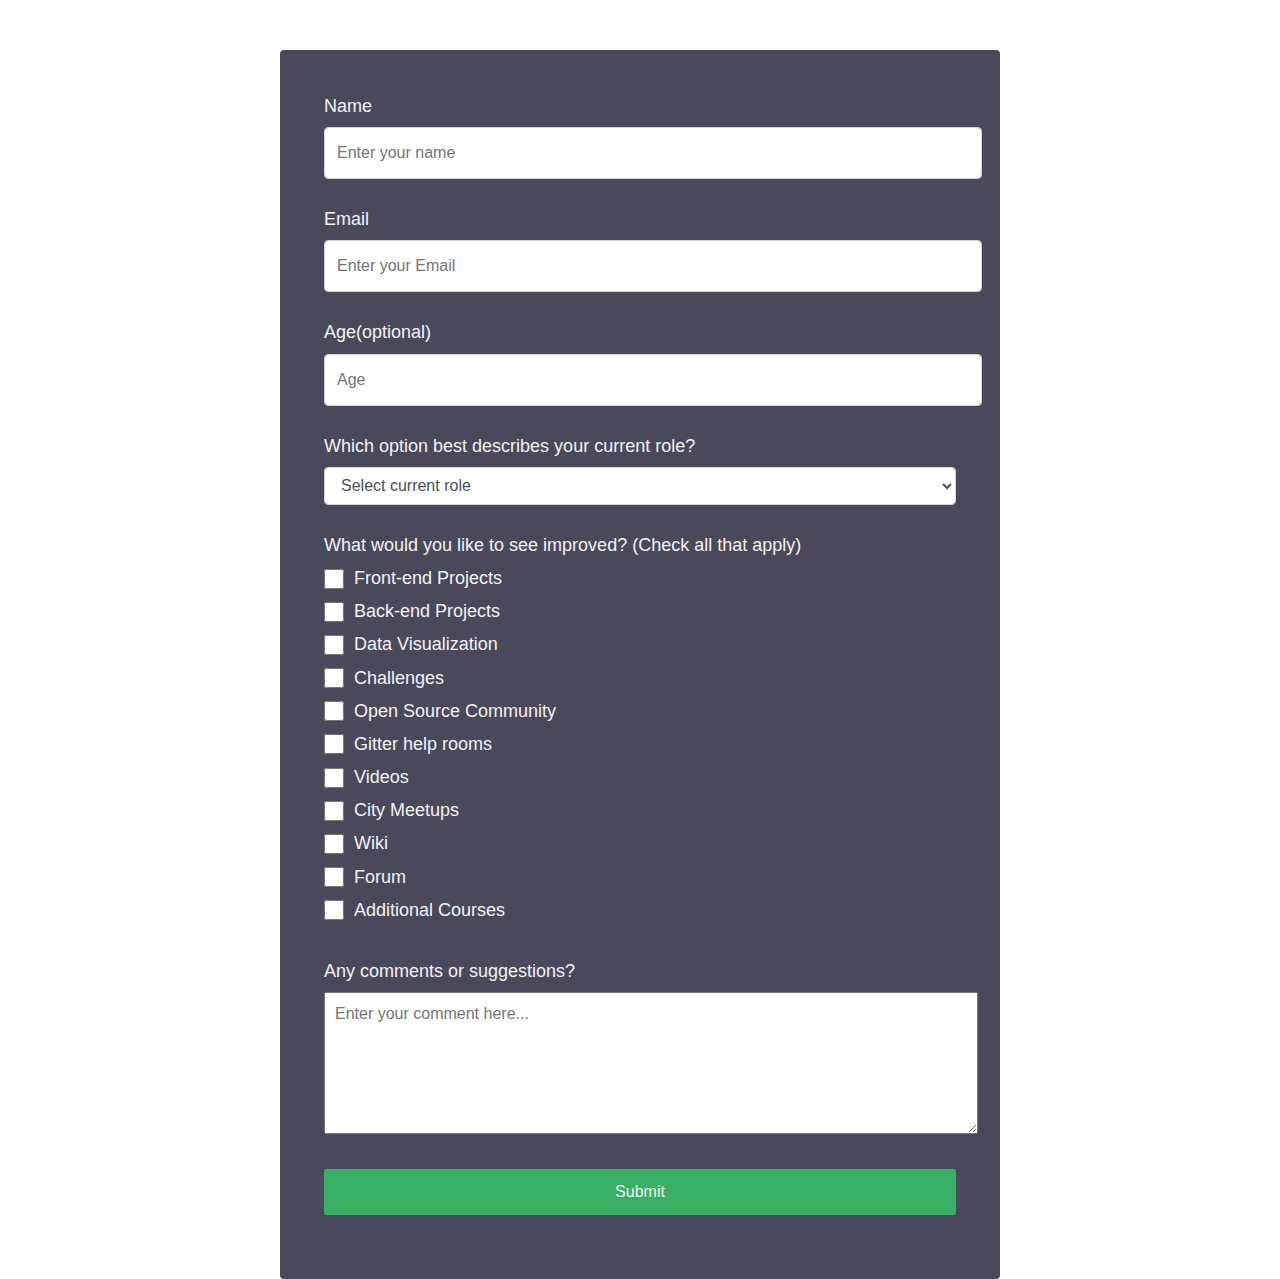
<file: Survey Form/index.html>
<!DOCTYPE html>
<html>
<head>
	<title>Survey Form</title>
</head>
<body>
  <link rel="stylesheet" href="main.css">
<div class="container">
  <form id="survey-form">
    <div class="form-group">
      <label id="name-label" for="name">Name</label>
      <input
        type="text"
        name="name"
        id="name"
        class="form-control"
        placeholder="Enter your name"
        required
      />
    </div>
    <div class="form-group">
      <label id="email-label" for="email">Email</label>
      <input
        type="email"
        name="email"
        id="email"
        class="form-control"
        placeholder="Enter your Email"
        required
      />
    </div>
    <div class="form-group">
      <label id="number-label" for="number"
        >Age<span class="clue">(optional)</span></label
      >
      <input
        type="number"
        name="age"
        id="number"
        min="10"
        max="99"
        class="form-control"
        placeholder="Age"
      />
    </div>
    <div class="form-group">
      <p>Which option best describes your current role?</p>
      <select id="dropdown" name="role" class="form-control" required>
        <option disabled selected value>Select current role</option>
        <option value="student">Student</option>
        <option value="job">Full Time Job</option>
        <option value="learner">Full Time Learner</option>
        <option value="preferNo">Prefer not to say</option>
        <option value="other">Other</option>
      </select>
    </div>

    <div class="form-group">
      <p>
        What would you like to see improved?
        <span class="clue">(Check all that apply)</span>
      </p>

      <label
        ><input
          name="prefer"
          value="front-end-projects"
          type="checkbox"
          class="input-checkbox"
        />Front-end Projects</label
      >
      <label>
        <input
          name="prefer"
          value="back-end-projects"
          type="checkbox"
          class="input-checkbox"
        />Back-end Projects</label
      >
      <label
        ><input
          name="prefer"
          value="data-visualization"
          type="checkbox"
          class="input-checkbox"
        />Data Visualization</label
      >
      <label
        ><input
          name="prefer"
          value="challenges"
          type="checkbox"
          class="input-checkbox"
        />Challenges</label
      >
      <label
        ><input
          name="prefer"
          value="open-source-community"
          type="checkbox"
          class="input-checkbox"
        />Open Source Community</label
      >
      <label
        ><input
          name="prefer"
          value="gitter-help-rooms"
          type="checkbox"
          class="input-checkbox"
        />Gitter help rooms</label
      >
      <label
        ><input
          name="prefer"
          value="videos"
          type="checkbox"
          class="input-checkbox"
        />Videos</label
      >
      <label
        ><input
          name="prefer"
          value="city-meetups"
          type="checkbox"
          class="input-checkbox"
        />City Meetups</label
      >
      <label
        ><input
          name="prefer"
          value="wiki"
          type="checkbox"
          class="input-checkbox"
        />Wiki</label
      >
      <label
        ><input
          name="prefer"
          value="forum"
          type="checkbox"
          class="input-checkbox"
        />Forum</label
      >
      <label
        ><input
          name="prefer"
          value="additional-courses"
          type="checkbox"
          class="input-checkbox"
        />Additional Courses</label
      >
    </div>

    <div class="form-group">
      <p>Any comments or suggestions?</p>
      <textarea
        id="comments"
        class="input-textarea"
        name="comment"
        placeholder="Enter your comment here..."
      ></textarea>
    </div>

    <div class="form-group">
      <button type="submit" id="submit" class="submit-button">
        Submit
      </button>
    </div>
  </form>
</div>

</body>
</html>
</file>
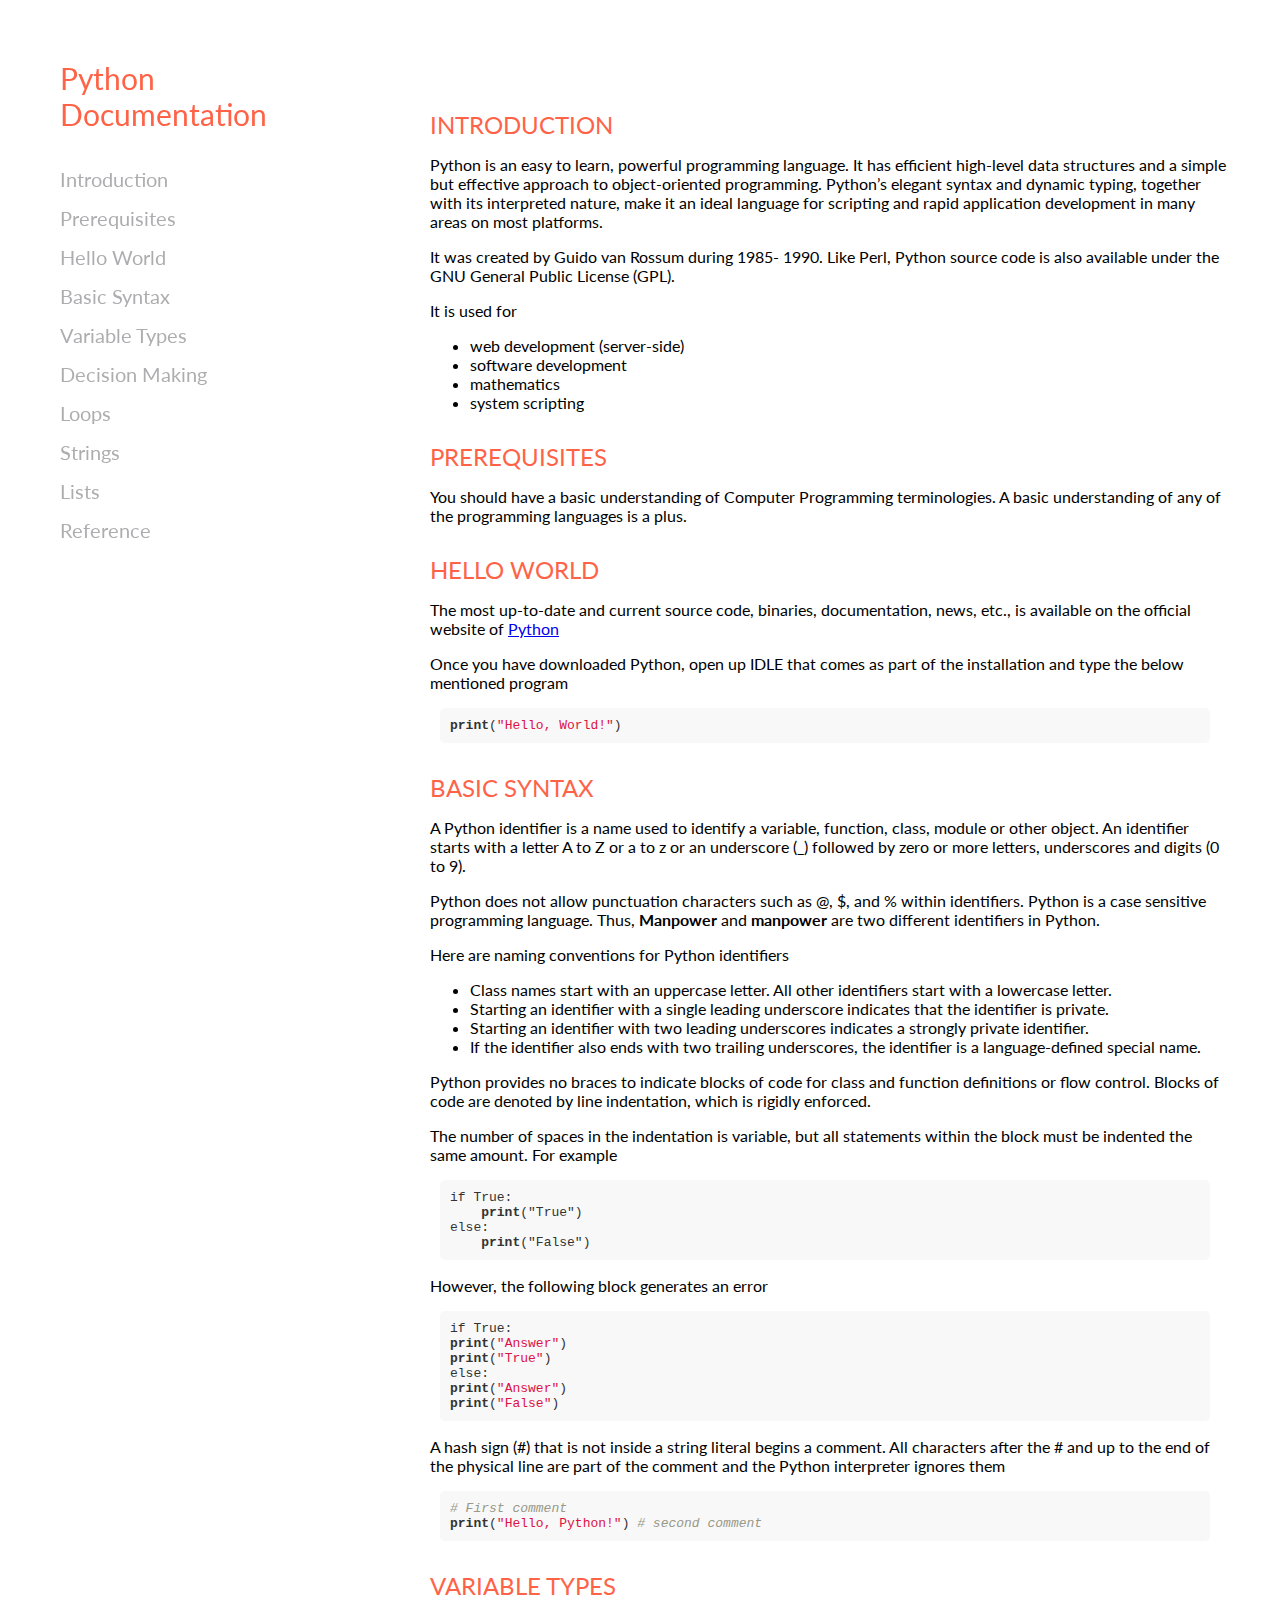
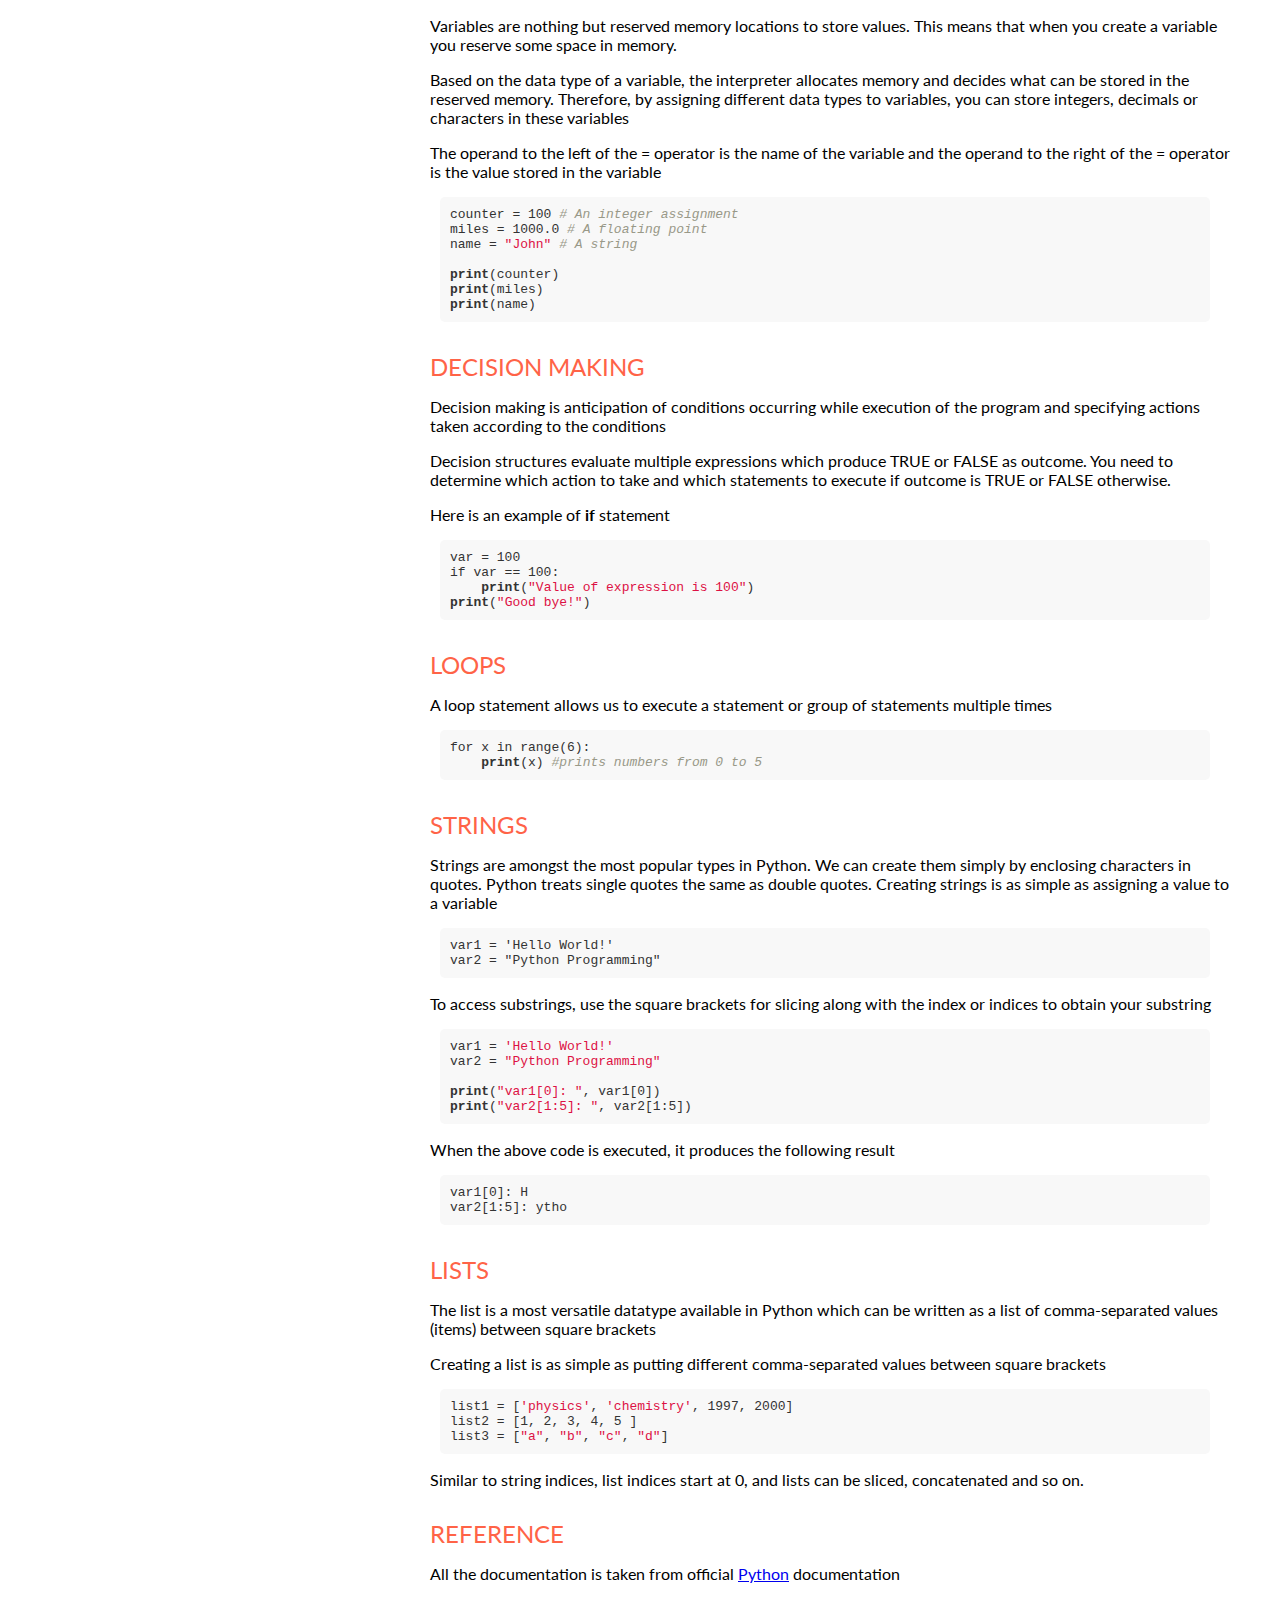
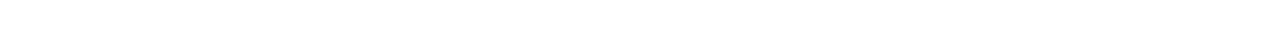
<file: Technical Documentation/index.html>
<!DOCTYPE html>
<html>
<head>
    <title>Python Documentation</title>
</head>
<body>
  <link rel="stylesheet" href="style.css">
<script src="https://cdn.freecodecamp.org/testable-projects-fcc/v1/bundle.js"></script>  
<nav id="navbar">
            <header>Python Documentation</header>
            <ul>
               <a class="nav-link" href="#Introduction" rel="internal"><li>Introduction</li></a>
               <a class="nav-link" href="#Prerequisites" rel="internal"><li>Prerequisites</li></a>
               <a class="nav-link" href="#Hello_World" rel="internal"><li>Hello World</li></a>
               <a class="nav-link" href="#Basic_Syntax" rel="internal"><li>Basic Syntax</li></a>
               <a class="nav-link" href="#Variable_Types" rel="internal"><li>Variable Types</li></a>
               <a class="nav-link" href="#Decision_Making" rel="internal"><li>Decision Making</li></a>
               <a class="nav-link" href="#Loops" rel="internal"><li>Loops</li></a>
               
               <a class="nav-link" href="#Strings" rel="internal"><li>Strings</li></a>
               <a class="nav-link" href="#Lists" rel="internal"><li>Lists</li></a>
               <a class="nav-link" href="#Reference" rel="internal"><li>Reference</li></a>
        </nav>
        <main id="main-doc">
            <section class="main-section" id="Introduction">
                <header>Introduction</header>
                <article>
                    <p>Python is an easy to learn, powerful programming language. It has efficient high-level data structures and a simple but effective approach to object-oriented programming. 
                        Python’s elegant syntax and dynamic typing, together with its interpreted nature, make it an ideal language for scripting and rapid application development in many areas on most platforms.</p>
                    <p>It was created by Guido van Rossum during 1985- 1990. Like Perl, Python source code is also available under the GNU General Public License (GPL).</p>
                    <p>It is used for</p>
                    <ul>
                        <li>web development (server-side)</li>
                        <li>software development</li>
                        <li>mathematics</li>
                        <li>system scripting</li>
                        </ul>
                    </article>
            </section>
            <section class="main-section" id="Prerequisites">
                    <header>Prerequisites</header>
                    <article>
                        <p>You should have a basic understanding of Computer Programming terminologies. 
                            A basic understanding of any of the programming languages is a plus.</p>
                        </article>
            </section>
            <section class="main-section" id="Hello_World">
                    <header>Hello World</header>
                    <article>
                        <p>The most up-to-date and current source code, binaries, documentation, news, etc., is available on the official 
                            website of <a href = "https://www.python.org/" target = "_blank">Python</a></p>
                        <p>Once you have downloaded Python, open up IDLE that comes as part of the installation and type the below mentioned program</p>
                        <code><span class="print">print</span>(<span class="string">"Hello, World!"</span>)
                        </code>
                        </article>
            </section>
            <section class="main-section" id="Basic_Syntax">
                    <header>Basic Syntax</header>
                    <article>
                        <p>A Python identifier is a name used to identify a variable, function, class, module or other object. An identifier starts with a letter A to Z or a to z or an underscore (_) 
                            followed by zero or more letters, underscores and digits (0 to 9).</p>
                        <p>Python does not allow punctuation characters such as @, $, and % within identifiers. Python is a case sensitive programming language. 
                            Thus, <strong>Manpower</strong> and <strong>manpower</strong> are two different identifiers in Python.</p>
                            <p>Here are naming conventions for Python identifiers</p>
                            <ul>
                                <li>Class names start with an uppercase letter. All other identifiers start with a lowercase letter.</li>
                                <li>Starting an identifier with a single leading underscore indicates that the identifier is private.</li>
                                <li>Starting an identifier with two leading underscores indicates a strongly private identifier.</li>
                                <li>If the identifier also ends with two trailing underscores, the identifier is a language-defined special name.</li>
                            </ul>
                            <p>Python provides no braces to indicate blocks of code for class and function definitions or flow control. Blocks of code are denoted by line indentation, which is rigidly enforced.</p>
                            <p>The number of spaces in the indentation is variable, but all statements within the block must be indented the same amount. For example</p>
                            <code> if True:
                                &nbsp;&nbsp;&nbsp;&nbsp;<span class="print">print</span>("True")
                                 else:
                                 &nbsp;&nbsp;&nbsp;&nbsp;<span class="print">print</span>("False")
                            </code>
                            <p>However, the following block generates an error</p>
                        <code>if True:
                            <span class="print">print</span>(<span class="string">"Answer"</span>)
                            <span class="print">print</span>(<span class="string">"True"</span>)
                            else:
                            <span class="print">print</span>(<span class="string">"Answer"</span>)
                            <span class="print">print</span>(<span class="string">"False"</span>)
                        </code>
                        <p>A hash sign (#) that is not inside a string literal begins a comment. All characters after the # and up to the end of the physical line 
                            are part of the comment and the Python interpreter ignores them</p>
                            <code><span class="comment"># First comment</span>
                                <span class="print">print</span>(<span class="string">"Hello, Python!"</span>) <span class="comment"># second comment</span>
                            </code>
                        </article>
                        
            </section>
            <section class="main-section" id="Variable_Types">
                    <header>Variable Types</header>
                    <article>
                        <p>Variables are nothing but reserved memory locations to store values. 
                            This means that when you create a variable you reserve some space in memory.</p>
                        <p>Based on the data type of a variable, the interpreter allocates memory and decides what can be stored in the reserved memory. 
                            Therefore, by assigning different data types to variables, you can store integers, decimals or characters in these variables</p>
                        <p>The operand to the left of the = operator is the name of the variable and the operand to the right of the = operator is the value stored in the variable</p>
                        <code> counter = 100          <span class="comment"># An integer assignment</span>
                                miles   = 1000.0       <span class="comment"># A floating point</span>
                                name    = <span class="string">"John"</span>      <span class="comment"># A string</span>
                                
                                <span class="print">print</span>(counter)
                                <span class="print">print</span>(miles)
                                <span class="print">print</span>(name)
                        </code>
                        </article>
            </section>
            <section class="main-section" id="Decision_Making">
                    <header>Decision Making</header>
                    <article>
                        <p>Decision making is anticipation of conditions occurring while execution of the program and specifying actions taken according to the conditions</p>
                        <p>Decision structures evaluate multiple expressions which produce TRUE or FALSE as outcome. You need to determine which action to take 
                            and which statements to execute if outcome is TRUE or FALSE otherwise.</p>
                        <p>Here is an example of <strong>if</strong> statement</p>
                        <code> var = 100
                                if  var == 100: 
                                &nbsp;&nbsp;&nbsp;&nbsp;<span class="print">print</span>(<span class="string">"Value of expression is 100"</span>)
                                <span class="print">print</span>(<span class="string">"Good bye!"</span>)
                        </code>
                        </article>
            </section>
            <section class="main-section" id="Loops">
                    <header>Loops</header>
                    <article>
                        <p>A loop statement allows us to execute a statement or group of statements multiple times</p>
                        
                        <code>for x in range(6):
                                &nbsp;&nbsp;&nbsp;&nbsp;<span class="print">print</span>(x)  <span class="comment">#prints numbers from 0 to 5</span>     
                        </code>
                        </article>
            </section>
            <section class="main-section" id="Strings">
                    <header>Strings</header>
                    <article>
                        <p>Strings are amongst the most popular types in Python. We can create them simply by enclosing characters in quotes. Python treats single quotes the same as double quotes. 
                            Creating strings is as simple as assigning a value to a variable</p>
                        <code>  var1 = 'Hello World!'
                                var2 = "Python Programming"
                        </code>
                        <p>To access substrings, use the square brackets for slicing along with the index or indices to obtain your substring</p>
                        <code>var1 = <span class="string">'Hello World!'</span>
                                var2 = <span class="string">"Python Programming"</span>
                                
                                <span class="print">print</span>(<span class="string">"var1[0]: "</span>, var1[0])
                                <span class="print">print</span>(<span class="string">"var2[1:5]: "</span>, var2[1:5])
                        </code>
                        <p>When the above code is executed, it produces the following result</p>
                        <code>var1[0]:  H
                            var2[1:5]:  ytho
                        </code>
                        </article>
            </section>
            <section class="main-section" id="Lists">
                    <header>Lists</header>
                    <article>
                        <p>The list is a most versatile datatype available in Python which can be written as a list of comma-separated values (items) between square brackets</p>
                        <p>Creating a list is as simple as putting different comma-separated values between square brackets</p>
                        
                        <code>list1 = [<span class="string">'physics'</span>, <span class="string">'chemistry'</span>, 1997, 2000]
                            list2 = [1, 2, 3, 4, 5 ]
                            list3 = [<span class="string">"a"</span>, <span class="string">"b"</span>, <span class="string">"c"</span>, <span class="string">"d"</span>]  
                        </code>
                        <p>Similar to string indices, list indices start at 0, and lists can be sliced, concatenated and so on.</p>
                        </article>
            </section>
            <section class="main-section" id="Reference">
                    <header>Reference</header>
                    <article>
                        <p>All the documentation is taken from official <a href="https://docs.python.org/3/" target="_blank">Python</a> documentation</p>
                        </article>
            </section>
        </main>

</body>
</html>
</file>
<file: Survey Form/main.css>
:root {
  --color-white: #f3f3f3;
  --color-darkblue: #1b1b32;
  --color-darkblue-alpha: rgba(27, 27, 50, 0.8);
  --color-green: #37af65;
}

body {
  font-family: 'Poppins', sans-serif;
  font-size: 1rem;
  font-weight: 400;
  line-height: 1.4;
  color: var(--color-white);
  margin: 0;
}
h1 {
  font-weight: 400;
  line-height: 1.2;
}

p {
  font-size: 1.125rem;
}

h1,
p {
  margin-top: 0;
  margin-bottom: 0.5rem;
}

label {
  display: flex;
  align-items: center;
  font-size: 1.125rem;
  margin-bottom: 0.5rem;
}

input,
button,
select,
textarea {
  margin: 0;
  font-family: inherit;
  font-size: inherit;
  line-height: inherit;
}

button {
  border: none;
}
.container {
  width: 100%;
  margin: 3.125rem auto 0 auto;
}

@media (min-width: 576px) {
  .container {
    max-width: 540px;
  }
}

@media (min-width: 768px) {
  .container {
    max-width: 720px;
  }
}
form {
  background: var(--color-darkblue-alpha);
  padding: 2.5rem 0.625rem;
  border-radius: 0.25rem;
}
@media (min-width: 480px) {
  form {
    padding: 2.5rem;
  }
}
.form-group {
  margin: 0 auto 1.25rem auto;
  padding: 0.25rem;
}

.form-control {
  display: block;
  width: 100%;
  height: 2.375rem;
  padding: 0.375rem 0.75rem;
  color: #495057;
  background-color: #fff;
  background-clip: padding-box;
  border: 1px solid #ced4da;
  border-radius: 0.25rem;
  transition: border-color 0.15s ease-in-out, box-shadow 0.15s ease-in-out;
}

.form-control:focus {
  border-color: #80bdff;
  outline: 0;
  box-shadow: 0 0 0 0.2rem rgba(0, 123, 255, 0.25);
}

.input-radio,
.input-checkbox {
  display: inline-block;
  margin-right: 0.625rem;
  min-height: 1.25rem;
  min-width: 1.25rem;
}

.input-textarea {
  min-height: 120px;
  width: 100%;
  padding: 0.625rem;
  resize: vertical;
}

.submit-button {
  display: block;
  width: 100%;
  padding: 0.75rem;
  background: var(--color-green);
  color: inherit;
  border-radius: 2px;
  cursor: pointer;
}
</file>
<file: Technical Documentation/style.css>
@import 'https://fonts.googleapis.com/css?family=Lato:400,700';
            body {
                display: flex;
                background-color: #ffffff;
                font-family: 'Lato', sans-serif;
                margin: 30px;
            }
            #navbar {
                position: fixed;
                width: 25%;
                margin: 1em;
                font-size: 1.25em;
            }
            nav header {
                color:#ff6347;
                font-size: 1.5em;
                margin:10px;
                text-align:left;
            }
            #navbar ul {
                display: flex;
                flex-direction: column;
                justify-content: left;
                padding-inline-start: 0px;
                
            }
            #navbar a {
                text-decoration: none;
                color: #5D5C61;
                opacity: .5;
            }
            #navbar a:hover {
                opacity: 1;
            }
            #navbar li {
                margin-left:10px;
                list-style: none;
                padding-top: 15px;
                text-align: left;
            }
            #main-doc{
                position: absolute;
                margin-left:350px;
                padding:50px;
                margin-bottom:110px;
            }
            #main-doc header {
                color:#ff6347;
                font-size: 1.5em;
                margin-top: 30px;
                text-transform: uppercase;
            }
            code {
                background:rgb(248, 248, 248);
                color: rgb(51, 51, 51);
                padding: 10px;
                margin:10px;
                border-radius:5px;
                display: block;
                white-space: pre-line;
                position: relative;
                text-align: left;
                word-break: normal;
                word-wrap: normal;
              max-width: 750px;
            }
            .comment {
                color:rgb(153, 153, 136);
                font-style: italic;
            }
            .print {
                color: rgb(51, 51, 51);
                font-weight: bold;
            }
            .string {
                color: rgb(221, 17, 68);
            }
            @media only screen and (max-width: 815px) {
                /* For mobile phones: */
            #navbar ul{
                justify-content: center;
                align-items: center;
            }
            #navbar{
                background-color: #ffffff;
                position:absolute;
                top:0;
                padding:0;
                margin: 0;
                width:100%;
                /* max-height:275px; */
                height: 200px;
                border:none;
                z-index:1;
                overflow-y: scroll;
                /* overflow-x:hidden;  */
            }
            nav header {
                text-align: center;
            }
            #main-doc{
                position: relative;
                margin-left:0px;
                margin-top: 300px;
            }
        }
</file>
